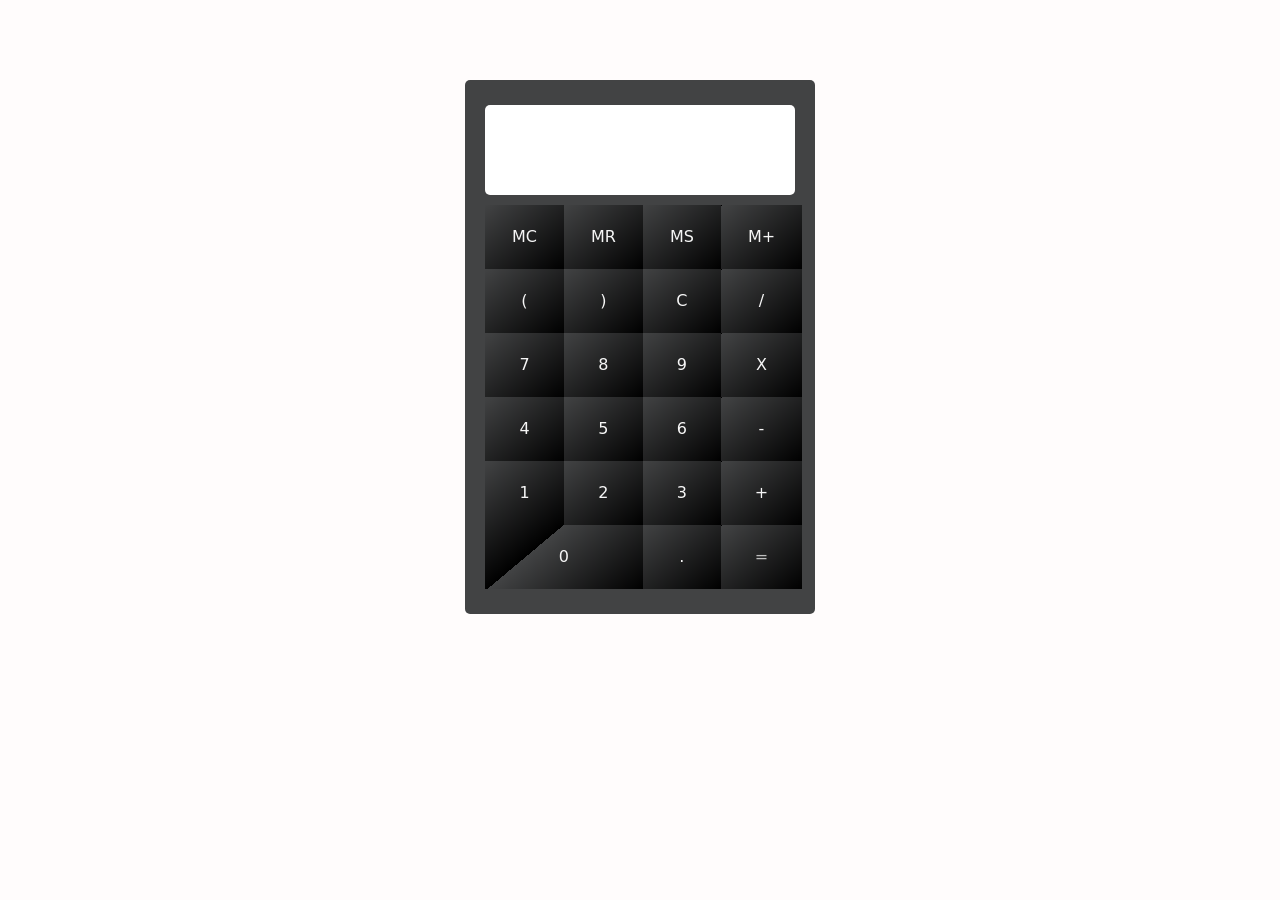
<file: Task1_calculator/index.html>
<!DOCTYPE html>
<html lang="en">
<head>
  <meta charset="UTF-8">
  <meta name="viewport" content="width=device-width, initial-scale=1.0">
  <title>JavaScript Calculator</title>
  <link rel="stylesheet" href="https://stackpath.bootstrapcdn.com/bootstrap/5.0.0-alpha1/css/bootstrap.min.css" integrity="sha384-r4NyP46KrjDleawBgD5tp8Y7UzmLA05oM1iAEQ17CSuDqnUK2+k9luXQOfXJCJ4I" crossorigin="anonymous">
  <script src="https://cdn.jsdelivr.net/npm/popper.js@1.16.0/dist/umd/popper.min.js" integrity="sha384-Q6E9RHvbIyZFJoft+2mJbHaEWldlvI9IOYy5n3zV9zzTtmI3UksdQRVvoxMfooAo" crossorigin="anonymous"></script>
  <script src="https://stackpath.bootstrapcdn.com/bootstrap/5.0.0-alpha1/js/bootstrap.min.js" integrity="sha384-oesi62hOLfzrys4LxRF63OJCXdXDipiYWBnvTl9Y9/TRlw5xlKIEHpNyvvDShgf/" crossorigin="anonymous"></script>
  <link rel="stylesheet" href="style.css">
</head>
<body>
<!-- Simple Calculator -->
    <div class="container pt-5">
        <div class="row ">
            <div class="col text-center">
                <div class="calculator">
                    <div class="outInArea">
                        <input type="text" name="inputOutput" id="input">
                    <table >
                        <tr cellspacing='50'>
                            <td><button id="sub">MC</button></td>
                            <td><button>MR</button></td>
                            <td><button>MS</button></td>
                            <td><button>M+</button></td>
                        </tr>
                        <tr>
                            <td><button>(</button></td>
                            <td><button>)</button></td>
                            <td><button id="clear">C</button></td>
                            <td><button>/</button></td>
                        </tr>
                        <tr>
                            <td><button>7</button></td>
                            <td><button>8</button></td>
                            <td><button>9</button></td>
                            <td><button>X</button></td>
                        </tr>
                        <tr>
                            <td><button>4</button></td>
                            <td><button>5</button></td>
                            <td><button>6</button></td>
                            <td><button>-</button></td>
                        </tr>
                        <tr>
                            <td><button>1</button></td>
                            <td><button>2</button></td>
                            <td><button>3</button></td>
                            <td><button>+</button></td>
                        </tr>
                        <tr>
                            <td colspan="2"><button>0</button></td>
                            <td><button>.</button></td>
                            <td><p id="equal">=</p></td>
                        </tr>
                    </table>
                </div>
            </div>
        </div>
    </div>


<script src="app.js"></script>
</body>
</html>
</file>
<file: Task1_calculator/style.css>
body{
    background: #fffcfc;
}
button:focus{
    outline: none;
}
button{
    border: none;
    background-color: transparent
}
.calculator{
    display: inline-block;
    background: #424344;
    padding: 25px 20px;
    margin-top: 2rem;
    color: #0d0d0d;
    width: 350px;
    text-align: center;
    border-radius: 5px;
}
input {
    width: 100%;
    outline: none;
    border: none;
    padding: 10px 10px;
}
#input {
    border-radius: 5px;
    height: 90px;
    font-size: 25px;
    color: #121312;
}
#output{
    font-size: 22px;
    border-radius: 0 0 5px 5px;
}
.calculator table{
    margin: auto;
}

table{
    margin-top: 10px !important;

}
table tr td {
    padding: 10px 12px;
    background: repeating-linear-gradient(320deg, black, transparent 100px);
}
table tr td button{
    padding: 10px 15px;
    color: rgb(246, 246, 246);
}
table tr td p{
    padding: 10px 15px;
    color: rgb(190, 190, 190);
    margin: 0;
    cursor: pointer;
}
</file>
